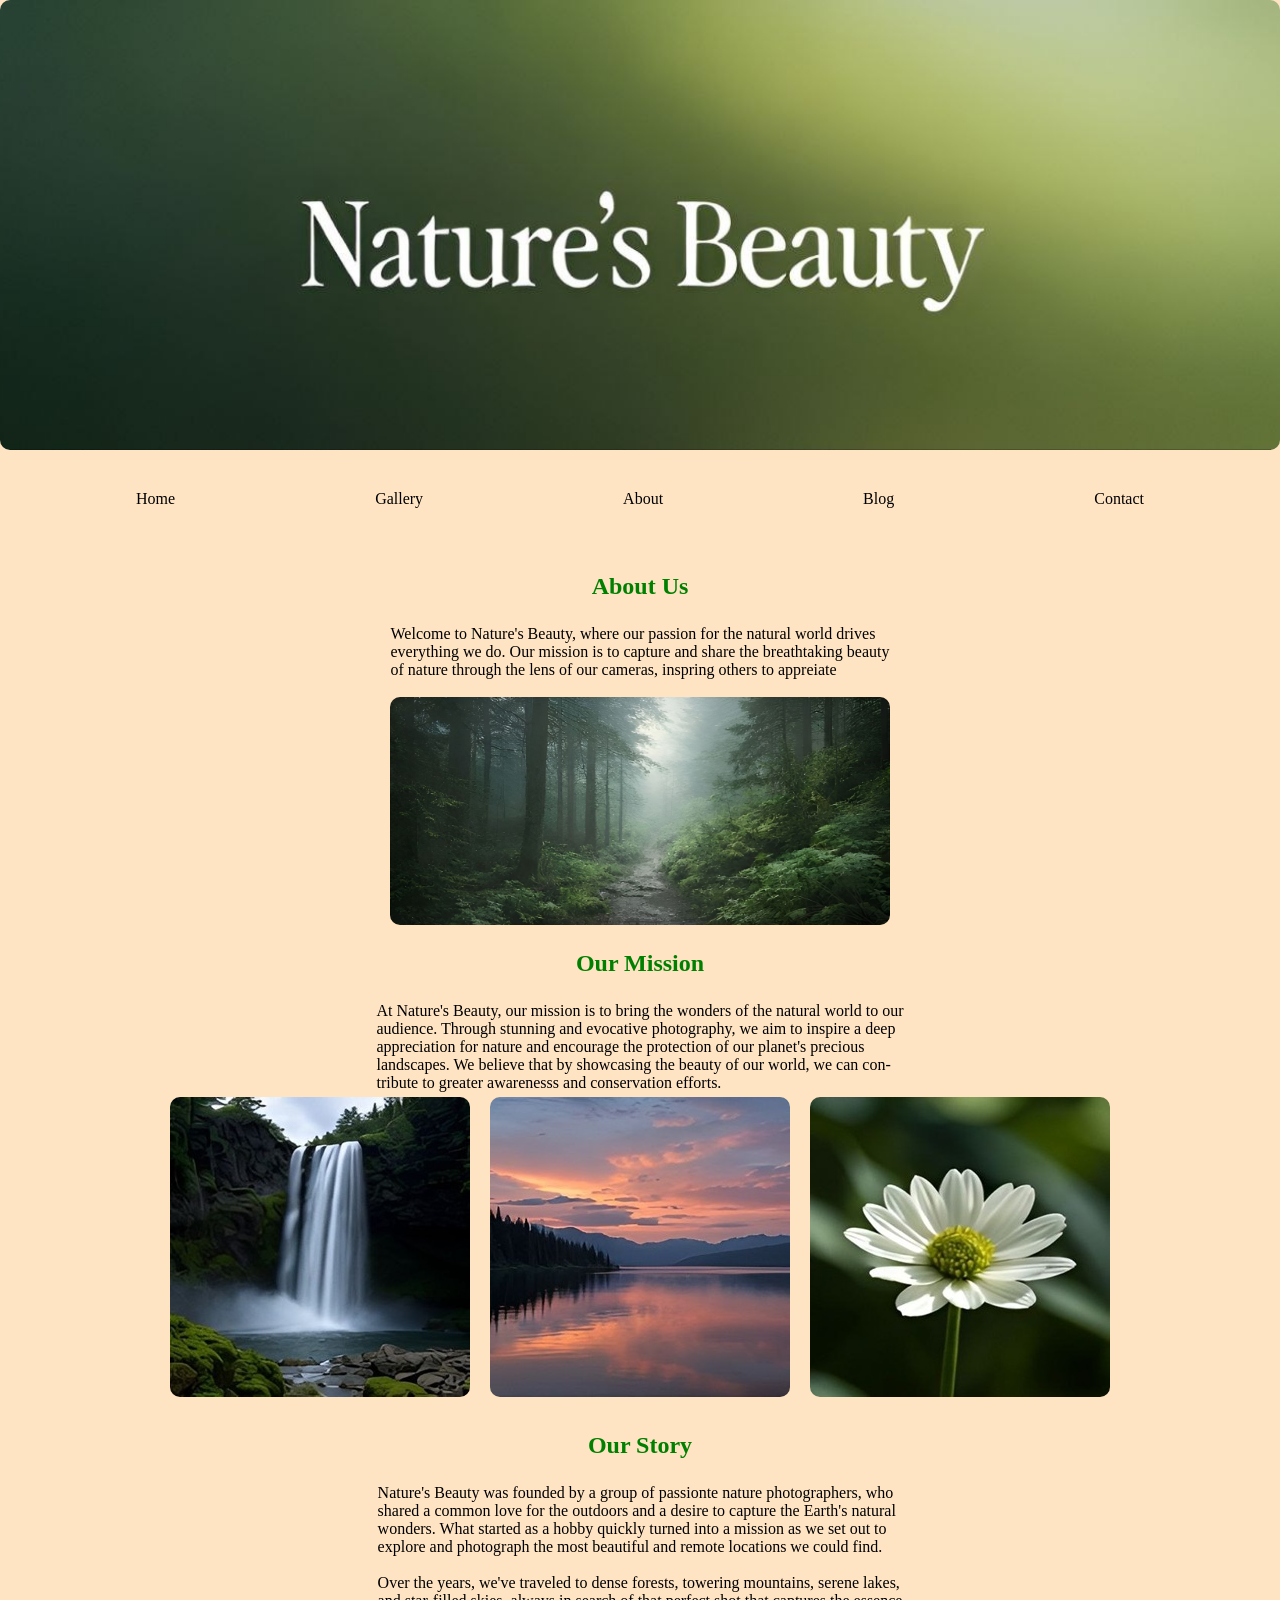
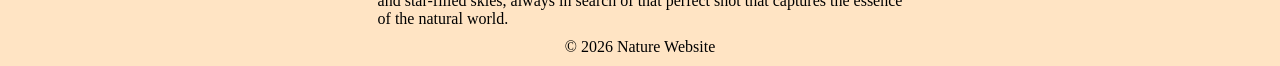
<file: about.html>
<!DOCTYPE html>
<html lang="en">
<head>
    <meta charset="UTF-8">
    <meta name="viewport" content="width=device-width, initial-scale=1.0">
    <title>Nature's Beauty</title>
    <link rel="stylesheet" href="style.css">
</head>
<body>
    <header class="hero">
        <img src="images/nature.jpg" alt="Nature's Beauty">

        <nav>
            <ul class="menu">
                <li><a href="index.html">Home</a></li>
                <li><a href="gallery.html">Gallery</a></li>
                <li><a href="about.html">About</a></li>
                <li><a href="blog.html">Blog</a></li>
                <li><a href="contact.html">Contact</a></li>
            </ul>
        </nav>
    </header>

    <main>

        <section class="about_us">
            <h1>About Us</h1>

            <p>Welcome to Nature's Beauty, where our passion for the natural world drives <br> everything we do. Our mission is to capture and share the breathtaking beauty <br> of nature through the lens of our cameras, inspring others to appreiate</p>
            <br>
            <img src="images/forest_2.jpg" alt="forest" width="500">
        </section>
        
        <section class="our_mission">
            <h2>Our Mission</h2>

            <p>At Nature's Beauty, our mission is to bring the wonders of the natural world to our <br> audience. Through stunning and evocative photography, we aim to inspire a deep <br>appreciation for nature and encourage the protection of our planet's precious <br> landscapes. We believe that by showcasing the beauty of our world, we can con-<br>tribute to greater awarenesss and conservation efforts.</p>
        </section>

        <section class="gallery">
            <figure>
                <img src="images/waterfall.jpg" alt="waterfall">
                <img src="images/lake.jpg" alt="lake">
    
                <img src="images/flower.jpg" alt="flower">
            </figure>

        </section>

        <section class="our_story">
            <h2>Our Story</h2>
            <p>
                Nature's Beauty was founded by a group of passionte nature photographers, who <br>
                shared a common love for the outdoors and a desire to capture the Earth's natural <br>wonders. What started as a hobby quickly turned into a mission as we set out to <br>explore and photograph the most beautiful and remote locations we could find.
            <br> <br>
                Over the years, we've traveled to dense forests, towering mountains, serene lakes, <br> and star-filled skies, always in search of that perfect shot that captures the essence <br> of the natural world.
            </p>
            
        
        
        </section>

    </main>

    <footer>
        <p>© 2026 Nature Website</p>
    </footer>
</body>
</html>
</file>
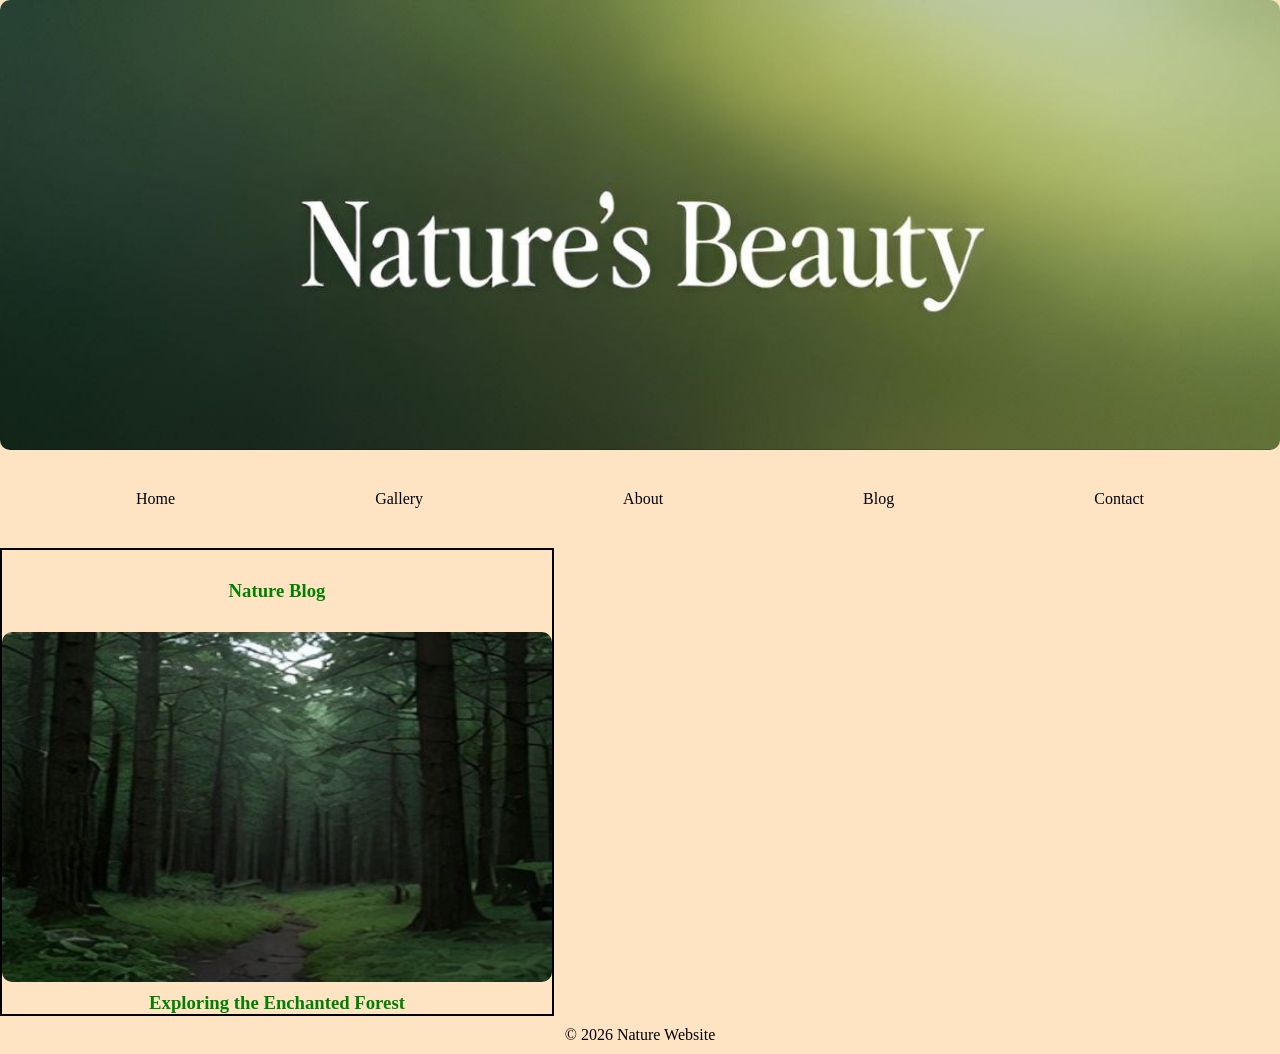
<file: blog.html>
<!DOCTYPE html>
<html lang="en">
<head>
    <meta charset="UTF-8">
    <meta name="viewport" content="width=device-width, initial-scale=1.0">
    <title>Nature's Beauty</title>
    <link rel="stylesheet" href="style.css">
</head>
<body>
    <header class="hero">
        <img src="images/nature.jpg" alt="Nature's Beauty">

        <nav>
            <ul class="menu">
                <li><a href="index.html">Home</a></li>
                <li><a href="gallery.html">Gallery</a></li>
                <li><a href="about.html">About</a></li>
                <li><a href="blog.html">Blog</a></li>
                <li><a href="contact.html">Contact</a></li>
            </ul>
        </nav>
    </header>

    <main>

        <section class="blog">
            <section class="frame">

                <h1 class="blog_gallery">Nature Blog</h1>
                <figure>
                    <img src="images/forest_1.jpg" alt="forest">
                    
                </figure>
                <h3 >Exploring the Enchanted Forest</h3>
            </section>
        </section>
    </main>

    <footer>
        <p>© 2026 Nature Website</p>
    </footer>
</body>
</html>
</file>
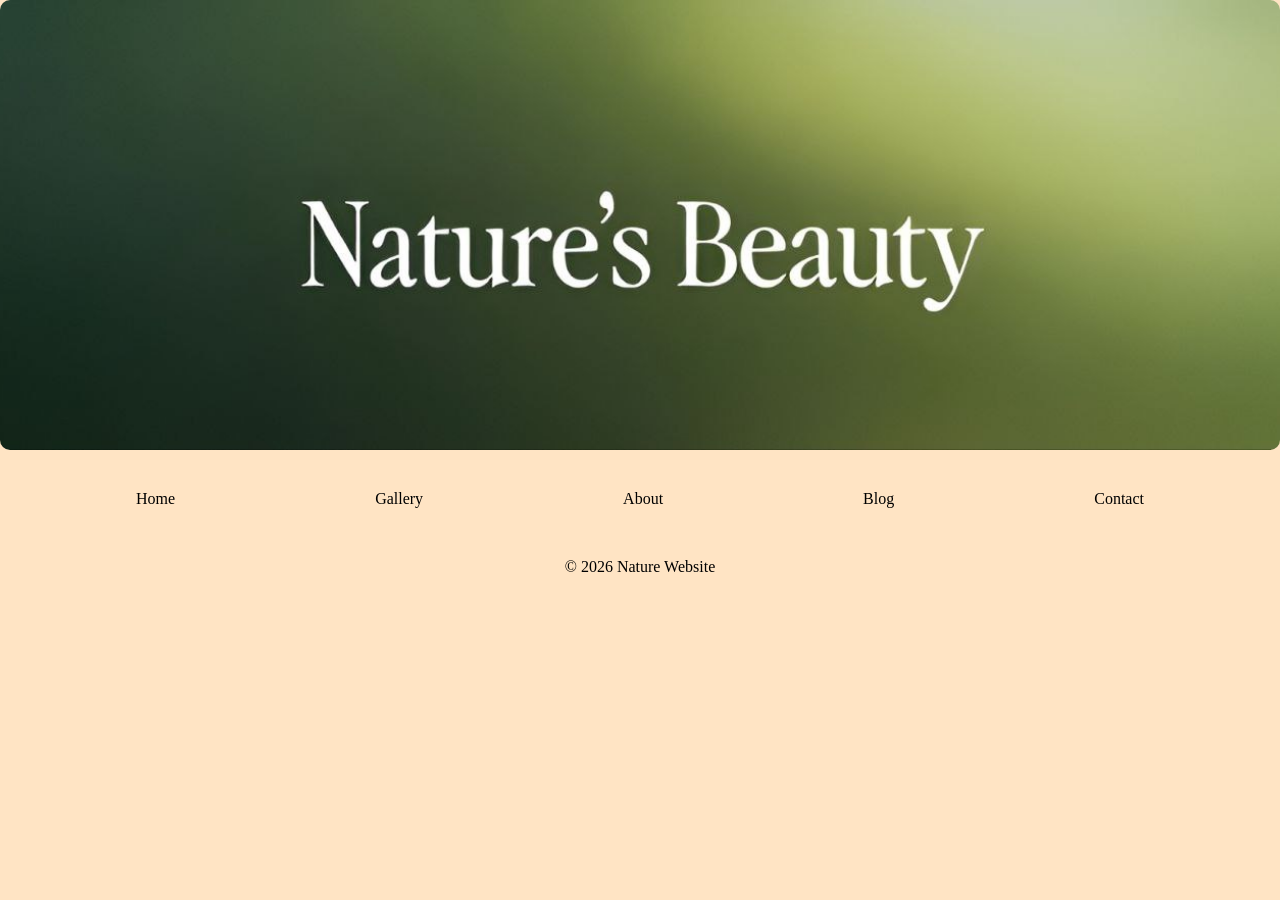
<file: contact.html>
<!DOCTYPE html>
<html lang="en">
<head>
    <meta charset="UTF-8">
    <meta name="viewport" content="width=device-width, initial-scale=1.0">
    <title>Nature's Beauty</title>
    <link rel="stylesheet" href="style.css">
</head>
<body>
    <header class="hero">
        <img src="images/nature.jpg" alt="Nature's Beauty">

        <nav>
            <ul class="menu">
                <li><a href="index.html">Home</a></li>
                <li><a href="gallery.html">Gallery</a></li>
                <li><a href="about.html">About</a></li>
                <li><a href="blog.html">Blog</a></li>
                <li><a href="contact.html">Contact</a></li>
            </ul>
        </nav>
    </header>

    <main>
        <section class="gallery">
            

        </section>

        

    </main>

    <footer>
        <p>© 2026 Nature Website</p>
    </footer>
</body>
</html>
</file>
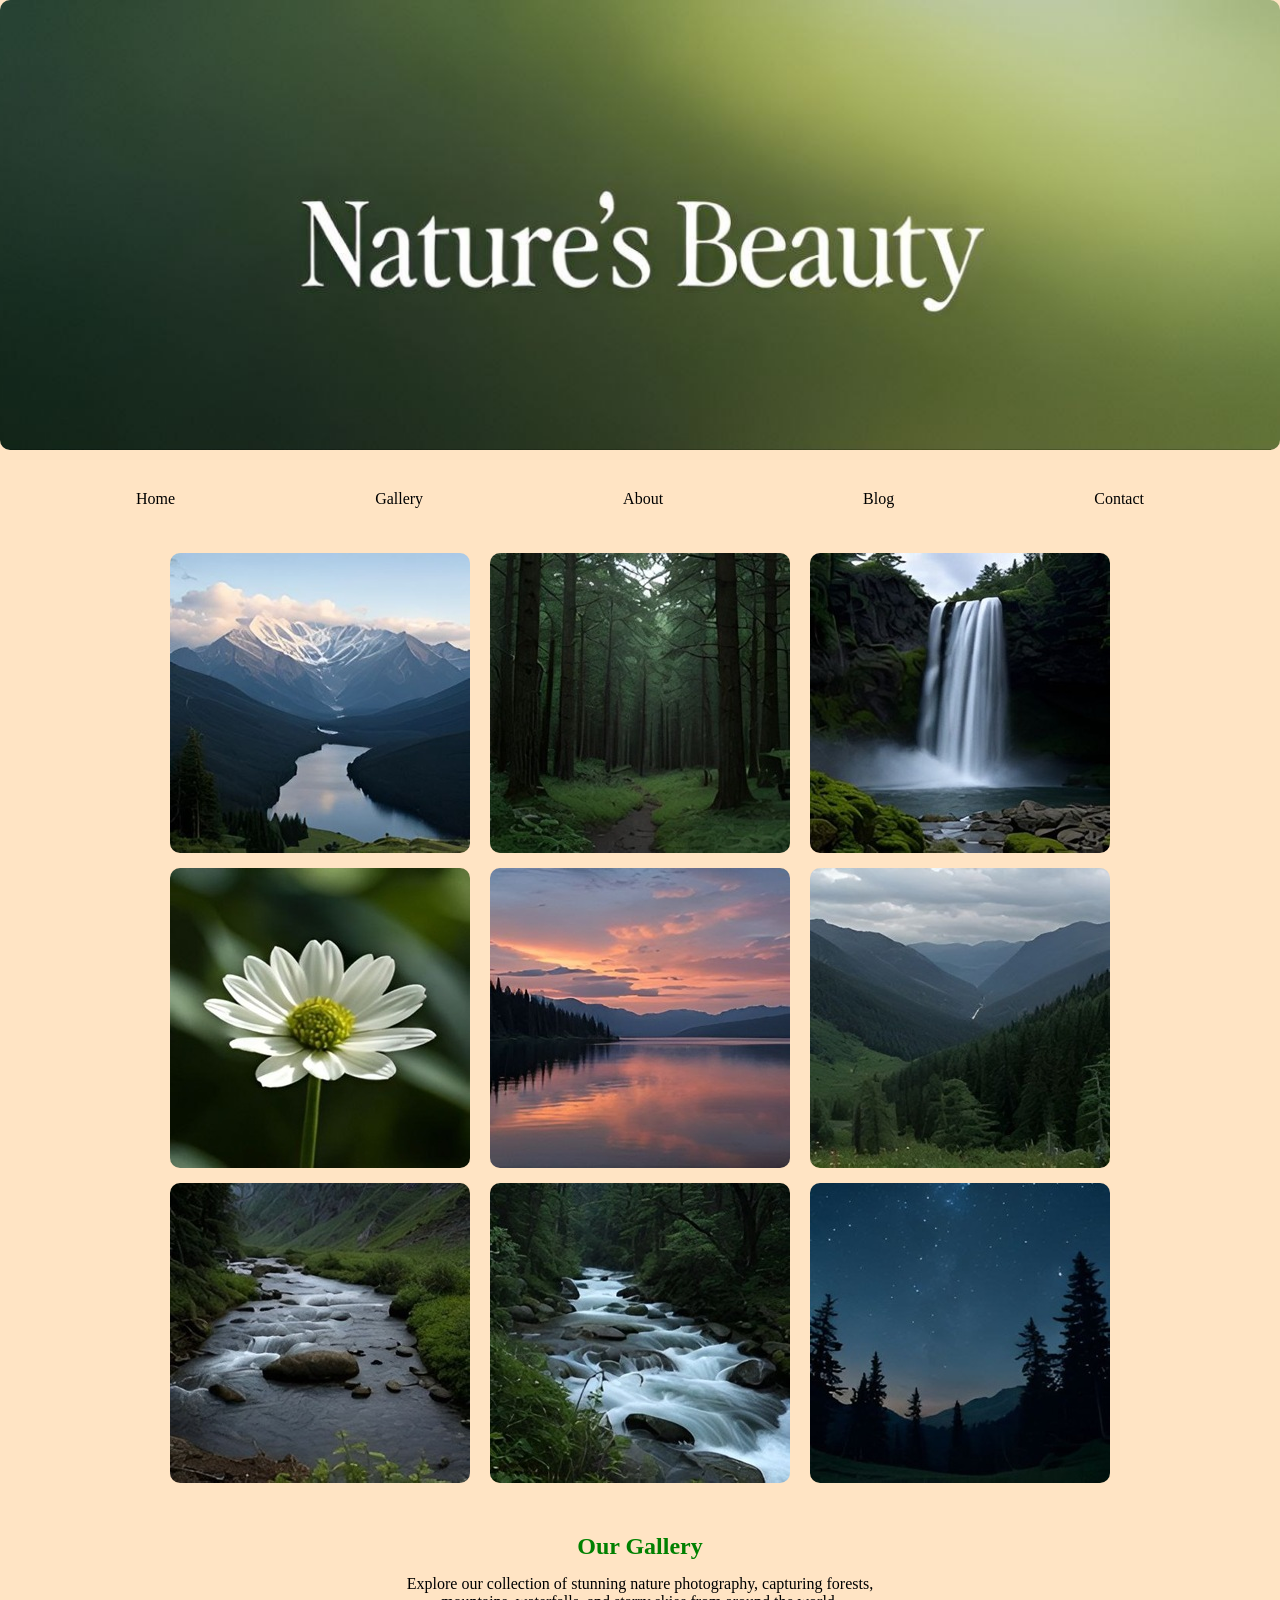
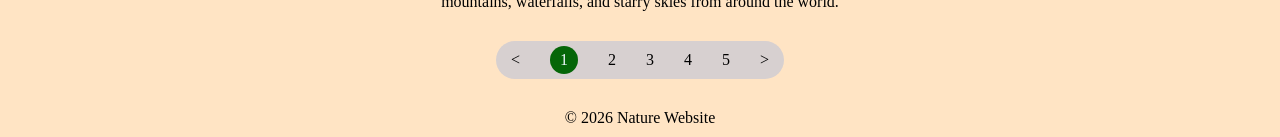
<file: gallery.html>
<!DOCTYPE html>
<html lang="en">
<head>
    <meta charset="UTF-8">
    <meta name="viewport" content="width=device-width, initial-scale=1.0">
    <title>Nature's Beauty</title>
    <link rel="stylesheet" href="style.css">
</head>
<body>
    <header class="hero">
        <img src="images/nature.jpg" alt="Nature's Beauty">

        <nav>
            <ul class="menu">
                <li><a href="index.html">Home</a></li>
                <li><a href="gallery.html">Gallery</a></li>
                <li><a href="about.html">About</a></li>
                <li><a href="blog.html">Blog</a></li>
                <li><a href="contact.html">Contact</a></li>
            </ul>
        </nav>
    </header>

    <main>
        <section class="gallery">

            <figure>
                <img src="images/mountains.jpg" alt="mountains">
                <img src="images/forest_1.jpg" alt="forest">
                <img src="images/waterfall.jpg" alt="waterfall">
            </figure>

            <figure>
                <img src="images/flower.jpg" alt="flower">
                <img src="images/lake.jpg" alt="lake">
                <img src="images/valley.jpg" alt="valley">
            </figure>

            <figure>
                <img src="images/river2.jpg" alt="river2">
                <img src="images/river1.jpg" alt="river1">
                <img src="images/night.jpg" alt="night">
            </figure>

        </section>


        <section class="our-gallery">
            <h1>Our Gallery</h1>
            <p>Explore our collection of stunning nature photography, capturing forests,<br> mountains, waterfalls, and starry skies from around the world.</p>

            
        </section>


        <nav class="nav-pagination">
            <ul class="pagination">
                <li><a href="#">&lt;</a></li>
                <li class="active"><a href="#">1</a></li>

                <li class="page-2"><a href="#">2</a></li>
                <li><a href="page-3">3</a></li>
                <li><a href="page-4">4</a></li>
                <li><a href="page-5">5</a></li>
                <li><a href="#">&gt;</a></li>
            </ul>
        </nav>

    </main>

    <footer>
        <p>© 2026 Nature Website</p>
    </footer>

</body>
</html>
</file>
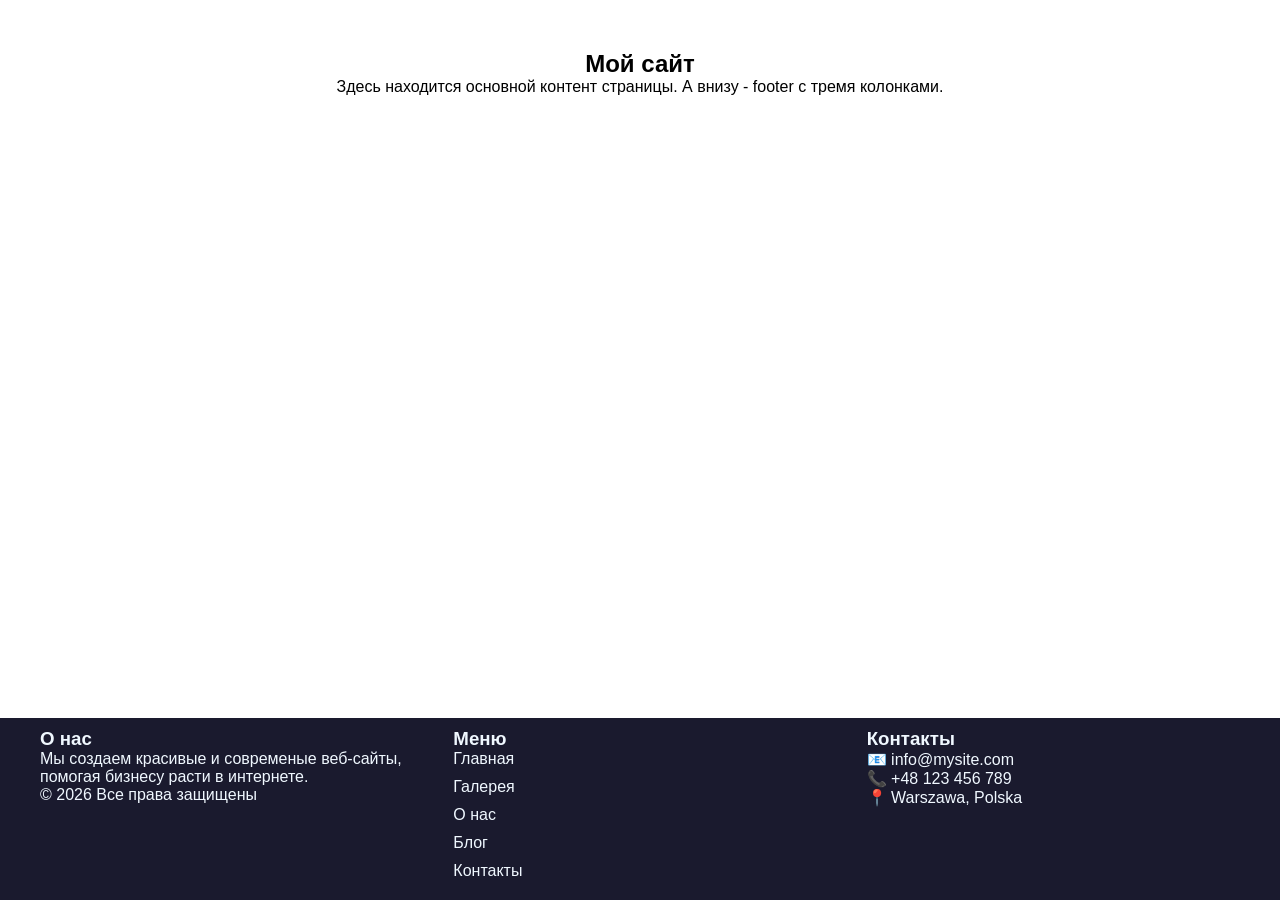
<file: flex/zadanie_3/zadanie_3.html>
<!DOCTYPE html>
<html lang="en">
<head>
    <meta charset="UTF-8">
    <meta name="viewport" content="width=device-width, initial-scale=1.0">
    <title>Задание F3 - Footer с тремя колонками</title>
    <link rel="stylesheet" href="zadanie_3.css">
</head>
<body>
    <section class="content">
        <h1>Мой сайт</h1>
        <p>Здесь находится основной контент страницы. А внизу - footer с тремя колонками.</p>
    </section>

    <footer class="footer">
        <section class="footer-container">
            <!-- Колонка 1 О нас -->
            <section class="footer-col">
                <h3>О нас</h3>
                <p>Мы создаем красивые и современые веб-сайты, помогая бизнесу расти в интернете.</p>
                <p>© 2026 Все права защищены</p>
            </section>

            <!-- Колонка 2 Быстрие ссылки -->
            <section class="footer-col">
                <h3>Меню</h3>
                <ul class="footer-links">
                    <li><a href="#">Главная</a></li>
                    <li><a href="#">Галерея</a></li>
                    <li><a href="#">О нас</a></li>
                    <li><a href="#">Блог</a></li>
                    <li><a href="#">Контакты</a></li>
                </ul>
            </section>

            <!-- Колонка 3 Контакты -->
             <section class="footer-col">
                <h3>Контакты</h3>
                <ul class="footer-contacts">
                    <li>📧 info@mysite.com</li>
                    <li>📞 +48 123 456 789</li>
                    <li>📍 Warszawa, Polska</li>
                </ul>
             </section>
        </section>
    </footer>
</body>
</html>
</file>
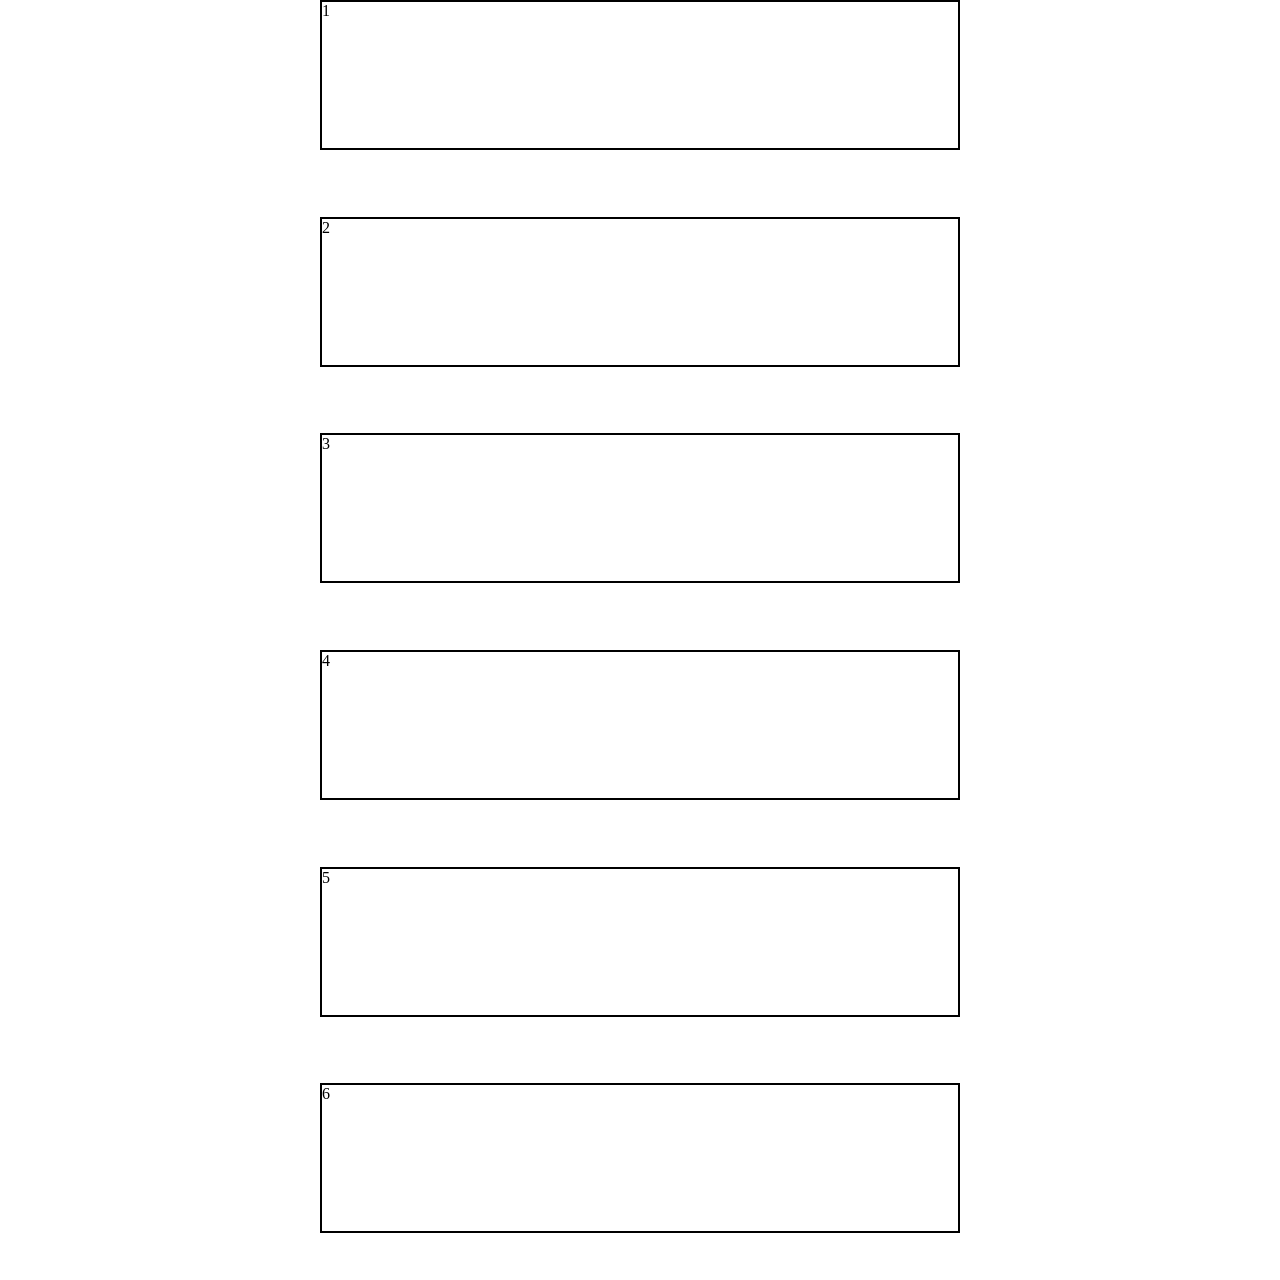
<file: flex/zadanie_6/zadanie_6.html>
<!DOCTYPE html>
<html lang="en">
<head>
    <meta charset="UTF-8">
    <meta name="viewport" content="width=device-width, initial-scale=1.0">
    <title>F6 - Сетка из 6 элементов</title>
    <link rel="stylesheet" href="zadanie_6.css">
</head>
<body>
    <div class="grid-container">
        <div class="grid-item">1</div>
        <div class="grid-item">2</div>
        <div class="grid-item">3</div>
        <div class="grid-item">4</div>
        <div class="grid-item">5</div>
        <div class="grid-item">6</div>
    </div>
</body>
</html>
</file>
<file: style.css>
* {
    margin: 0;
    padding: 0;
    box-sizing: border-box;
}

header img {
    display: block;
    width: 100%;
    height: 50vh;
    object-fit: cover;    

}

body {
    background-color: bisque;
}

.menu li a{
    color: black;
    text-decoration: none;
    margin: 100px;
}

.menu a:hover{
    color: green;
    border-bottom: 2px solid green;
    padding-bottom: 5px;
}

.menu {
    display: flex;
    justify-content: center;
    align-items: center;
    margin: 40px;

    list-style: none;
}

.gallery{
    display: flex;
    flex-wrap: wrap;
    justify-content: center;
    align-items: center;

}

figure {
    display: flex;
    justify-content: center;
    margin-top: 5px;
    margin-bottom: 10px;
    gap: 20px;
    
}

img {
    border-radius: 10px;
}

footer {
    margin: 10px 10px;
    display: flex;
    justify-content: center;
}

.our-gallery h1{
    color: green;
    text-align: center;
    margin: 40px 0px 15px 0px;
}

.our-gallery p{
    text-align: center;
}

.pagination{
    display: flex;
    justify-content: center;
    align-items: center;

    text-decoration: none;
    list-style: none;
    gap: 30px;
    
    margin: 0;
    padding: 0;
    
}

.pagination a{
    display: flex;
    color: rgb(0, 0, 0);
    list-style: none;
    text-decoration: none;
}

.nav-pagination {
    display: flex;
    justify-content: center;
    align-items: center;
    border-radius: 20px;
    background-color: rgb(215, 208, 208);
    width: fit-content;
    margin: 30px auto;
    padding: 5px 15px;
}


.pagination .active a{
    background-color: rgb(5, 102, 8);
    padding: 5px 10px;
    border-radius: 50%;
    color: aliceblue;
}

.about_us h1{
    color: green;
    margin: 25px;
}


.about_us {
    display: flex;
    justify-content: center;
    align-items: center;
    flex-direction: column;
}


.our_mission h2 {
    color: green;
    margin: 25px;
}

.our_mission {
    display: flex;
    justify-content: center;
    align-items: center;
    flex-direction: column;

}

.our_story h2 {
    color: green;
    margin: 25px;
}

.our_story {
    display: flex;
    justify-content: center;
    align-items: center;
    flex-direction: column;

}

.blog_gallery {
    color: green;
    text-align: center;
    margin: 30px 0px;
    
}

.blog img {
    width: 550px;
    height: 350px;
    
}

.frame {
    display: inline-block;
    border: 2px solid black;
}

.blog h3 {
    display: flex;
    color: green;
    justify-content: center;
    
}
</file>
<file: flex/zadanie_3/zadanie_3.css>
* {
    margin: 0;
    padding: 0;
    box-sizing: border-box;
}

body {
    font-family: Arial, sans-serif;
    min-height: 100vh;
    display: flex;
    flex-direction: column;
}

.content {
    flex: 1;

    text-align: center;
    padding: 50px 20px;
}

.footer {
    background-color: #1a1a2e;
    color: aliceblue;
    padding: 10px;
}

.footer-container {
    display: flex;
    max-width: 1200px;
    margin: 0 auto;
    gap: 40px;
}

.footer-col {
    flex: 1;
}

.footer-links{
    list-style: none;
}

.footer-links li {
    margin-bottom: 10px;
}

.footer-links a {
    text-decoration: none;
    color: aliceblue;
}

.footer-links a:hover{
    padding-bottom: 1px;
    border-bottom: 2px solid;
}

.footer-contacts{
    list-style: none;
}

.footer-contacts li:hover{
    color: aqua;
}

@media (max-width: 768px) {
    .footer-container {
        flex-direction: column;
        gap: 30px;
    }
}
</file>
<file: flex/zadanie_6/zadanie_6.css>
*{
    margin: 0;
    padding: 0;
    box-sizing: border-box;
}



.grid-container {
    display: flex;
    justify-content: center;
    gap: 20px;
    aspect-ratio: 1 / 1;
    
}


.grid-item {
    display: flex;
    
    
    border: 2px solid black;
    width: 150px;
    height: 150px;

    
}


@media (min-width: 1024px) { 
    .grid-container {
        display: flex;
        flex-wrap: wrap;
    }
    
    .grid-item {

        width: 50%;
        box-sizing: border-box;
    }
}


@media (min-width: 768px) and (max-width: 1023px) {
    .grid-container {
        display: flex;
        flw
    }
}
</file>
